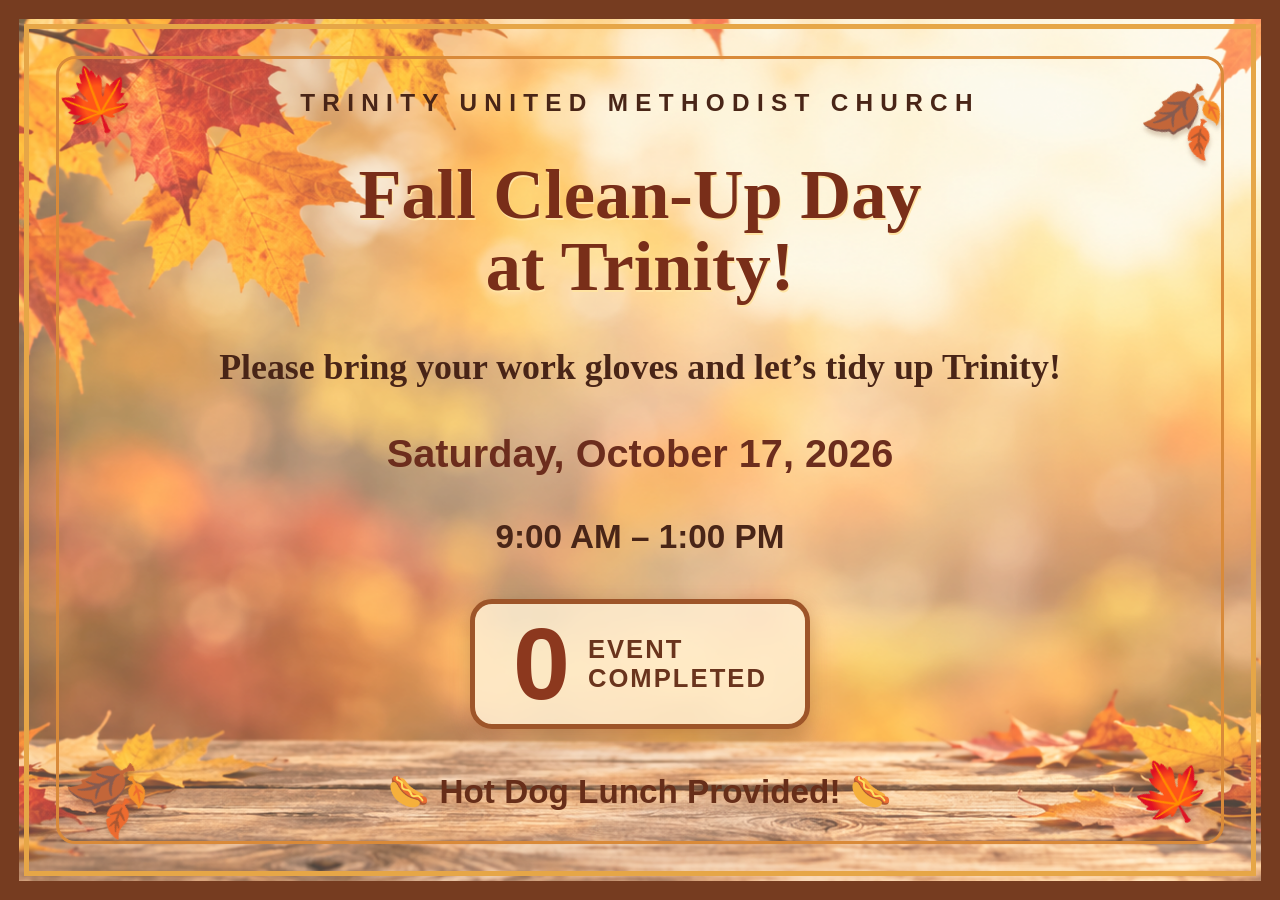
<file: trinity-fall-cleanup.html>
<!DOCTYPE html>
<html lang="en"><head><meta charset="UTF-8"><meta name="viewport" content="width=device-width,initial-scale=1"><title>Trinity Fall Clean-Up Day</title><style>
*{box-sizing:border-box}html,body{margin:0;width:100%;height:100%;overflow:hidden}body{font-family:Georgia,'Times New Roman',serif;background-image:url('2D68A419-CF8D-4ED8-BCA1-11FDFA7BCDBF.png');background-size:cover;background-position:center;background-repeat:no-repeat;color:#492517}.screen{height:100vh;width:100vw;position:relative;display:flex;flex-direction:column;align-items:center;justify-content:space-evenly;text-align:center;padding:3vh 6vw;border:1.5vw solid #763c20;outline:.45vw solid #e6a647;outline-offset:-2.3vw;background:rgba(255,243,220,.28)}.screen:before{content:"";position:absolute;inset:2.9vw;border:3px solid #d98a39;border-radius:1.5vw;pointer-events:none}.leaf{position:absolute;font-size:clamp(28px,5vw,90px);filter:drop-shadow(2px 4px 2px #7c4a2944)}.a{left:3%;top:5%;transform:rotate(-20deg)}.b{right:3%;top:7%;transform:rotate(20deg)}.c{left:4%;bottom:6%;transform:rotate(35deg)}.d{right:4%;bottom:6%;transform:rotate(-30deg)}.church{font-family:Arial,sans-serif;letter-spacing:.3em;text-transform:uppercase;font-weight:800;font-size:clamp(14px,1.9vw,35px)}h1{font-size:clamp(36px,5.5vw,105px);line-height:1.02;margin:0;color:#792e19;text-shadow:1px 2px #ffe3a2}.subtitle{font-size:clamp(22px,2.8vw,54px);font-weight:bold;margin:0}.date{font-family:Arial,sans-serif;font-weight:900;font-size:clamp(24px,3.1vw,62px);color:#6c2d1d}.time{font-size:clamp(21px,2.6vw,48px);font-family:Arial,sans-serif;font-weight:700}.count{display:flex;align-items:center;gap:1.4vw;background:rgba(255,239,210,.85);border:5px solid #9e5529;border-radius:22px;padding:1vh 3vw;box-shadow:0 7px 20px #66331344}.number{font-family:Arial,sans-serif;font-weight:900;font-size:clamp(60px,8vw,150px);line-height:1;color:#8c381e}.countlabel{font-family:Arial,sans-serif;text-transform:uppercase;letter-spacing:.08em;text-align:left;font-weight:900;font-size:clamp(17px,2vw,38px);color:#6a341d}.lunch{font-family:Arial,sans-serif;font-size:clamp(22px,2.6vw,50px);font-weight:900;color:#672e19}.small{font-family:Arial,sans-serif;font-size:clamp(11px,1vw,18px)}@media(max-aspect-ratio:1/1){.screen{padding:8vh 7vw}.leaf{font-size:7vw}h1{font-size:9vw}.subtitle{font-size:4.6vw}.date{font-size:5vw}.time{font-size:4.5vw}.number{font-size:15vw}.countlabel{font-size:3.4vw}.lunch{font-size:4.5vw}}
</style></head><body><main class="screen"><span class="leaf a">🍁</span><span class="leaf b">🍂</span><span class="leaf c">🍂</span><span class="leaf d">🍁</span><div class="church">Trinity United Methodist Church</div><h1>Fall Clean-Up Day<br>at Trinity!</h1><p class="subtitle">Please bring your work gloves and let’s tidy up Trinity!</p><div class="date">Saturday, October 17, 2026</div><div class="time">9:00 AM – 1:00 PM</div><div class="count" aria-live="polite"><span class="number" id="days">--</span><span class="countlabel" id="countlabel">Days Until<br>Clean-Up!</span></div><div class="lunch">🌭 Hot Dog Lunch Provided! 🌭</div></main><script>
function updateCountdown(){const now=new Date();const today=new Date(now.getFullYear(),now.getMonth(),now.getDate());const event=new Date(2026,9,17);const days=Math.max(0,Math.round((event-today)/86400000));document.getElementById('days').textContent=days;document.getElementById('countlabel').innerHTML=today>event?'Event<br>Completed':today.getTime()===event.getTime()?'Clean-Up<br>Is Today!':'Days Until<br>Clean-Up!';}updateCountdown();setInterval(updateCountdown,60000);
</script></body></html>
</file>
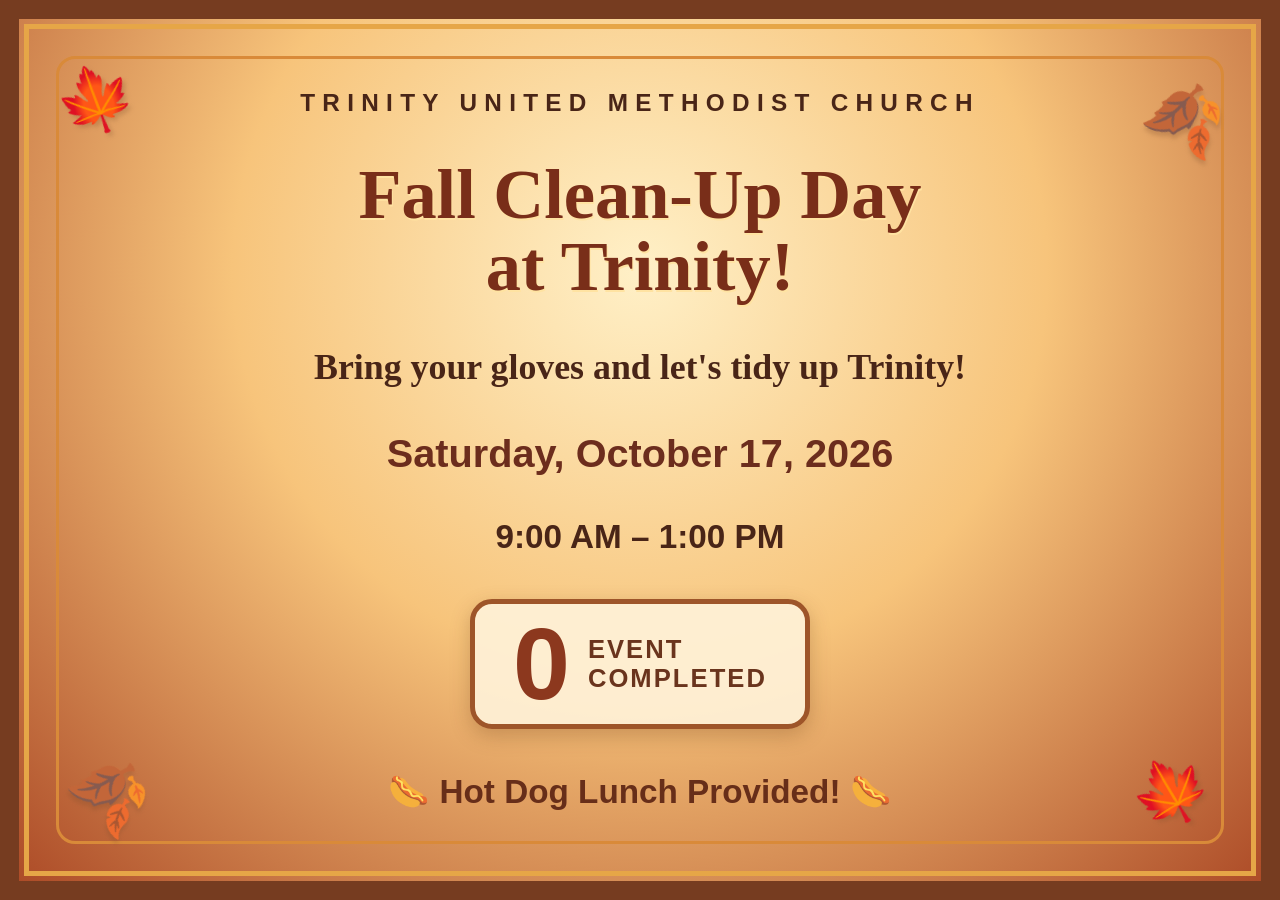
<file: trinity-fall-cleanupx.html>
<!DOCTYPE html>
<html lang="en"><head><meta charset="UTF-8"><meta name="viewport" content="width=device-width,initial-scale=1"><title>Trinity Fall Clean-Up Day</title><style>
*{box-sizing:border-box}html,body{margin:0;width:100%;height:100%;overflow:hidden}body{font-family:Georgia,'Times New Roman',serif;background:radial-gradient(ellipse at 50% 30%,#fff0c7 0%,#f7c47b 45%,#a94523 100%);color:#492517}.screen{height:100vh;width:100vw;position:relative;display:flex;flex-direction:column;align-items:center;justify-content:space-evenly;text-align:center;padding:3vh 6vw;border:1.5vw solid #763c20;outline:.45vw solid #e6a647;outline-offset:-2.3vw}.screen:before{content:"";position:absolute;inset:2.9vw;border:3px solid #d98a39;border-radius:1.5vw;pointer-events:none}.leaf{position:absolute;font-size:clamp(28px,5vw,90px);filter:drop-shadow(2px 4px 2px #7c4a2944)}.a{left:3%;top:5%;transform:rotate(-20deg)}.b{right:3%;top:7%;transform:rotate(20deg)}.c{left:4%;bottom:6%;transform:rotate(35deg)}.d{right:4%;bottom:6%;transform:rotate(-30deg)}.church{font-family:Arial,sans-serif;letter-spacing:.3em;text-transform:uppercase;font-weight:800;font-size:clamp(14px,1.9vw,35px)}h1{font-size:clamp(36px,5.5vw,105px);line-height:1.02;margin:0;color:#792e19;text-shadow:1px 2px #ffe3a2}.subtitle{font-size:clamp(22px,2.8vw,54px);font-weight:bold;margin:0}.date{font-family:Arial,sans-serif;font-weight:900;font-size:clamp(24px,3.1vw,62px);color:#6c2d1d}.time{font-size:clamp(21px,2.6vw,48px);font-family:Arial,sans-serif;font-weight:700}.count{display:flex;align-items:center;gap:1.4vw;background:#fff2d9e8;border:5px solid #9e5529;border-radius:22px;padding:1vh 3vw;box-shadow:0 7px 20px #66331344}.number{font-family:Arial,sans-serif;font-weight:900;font-size:clamp(60px,8vw,150px);line-height:1;color:#8c381e}.countlabel{font-family:Arial,sans-serif;text-transform:uppercase;letter-spacing:.08em;text-align:left;font-weight:900;font-size:clamp(17px,2vw,38px);color:#6a341d}.lunch{font-family:Arial,sans-serif;font-size:clamp(22px,2.6vw,50px);font-weight:900;color:#672e19}.small{font-family:Arial,sans-serif;font-size:clamp(11px,1vw,18px)}@media(max-aspect-ratio:1/1){.screen{padding:8vh 7vw}.leaf{font-size:7vw}h1{font-size:9vw}.subtitle{font-size:4.6vw}.date{font-size:5vw}.time{font-size:4.5vw}.number{font-size:15vw}.countlabel{font-size:3.4vw}.lunch{font-size:4.5vw}}
</style></head><body><main class="screen"><span class="leaf a">🍁</span><span class="leaf b">🍂</span><span class="leaf c">🍂</span><span class="leaf d">🍁</span><div class="church">Trinity United Methodist Church</div><h1>Fall Clean-Up Day<br>at Trinity!</h1><p class="subtitle">Bring your gloves and let's tidy up Trinity!</p><div class="date">Saturday, October 17, 2026</div><div class="time">9:00 AM – 1:00 PM</div><div class="count" aria-live="polite"><span class="number" id="days">--</span><span class="countlabel" id="countlabel">Days Until<br>Clean-Up!</span></div><div class="lunch">🌭 Hot Dog Lunch Provided! 🌭</div></main><script>
function updateCountdown(){const now=new Date();const today=new Date(now.getFullYear(),now.getMonth(),now.getDate());const event=new Date(2026,9,17);const days=Math.max(0,Math.round((event-today)/86400000));document.getElementById('days').textContent=days;document.getElementById('countlabel').innerHTML=today>event?'Event<br>Completed':today.getTime()===event.getTime()?'Clean-Up<br>Is Today!':'Days Until<br>Clean-Up!';}updateCountdown();setInterval(updateCountdown,60000);
</script></body></html>
</file>
